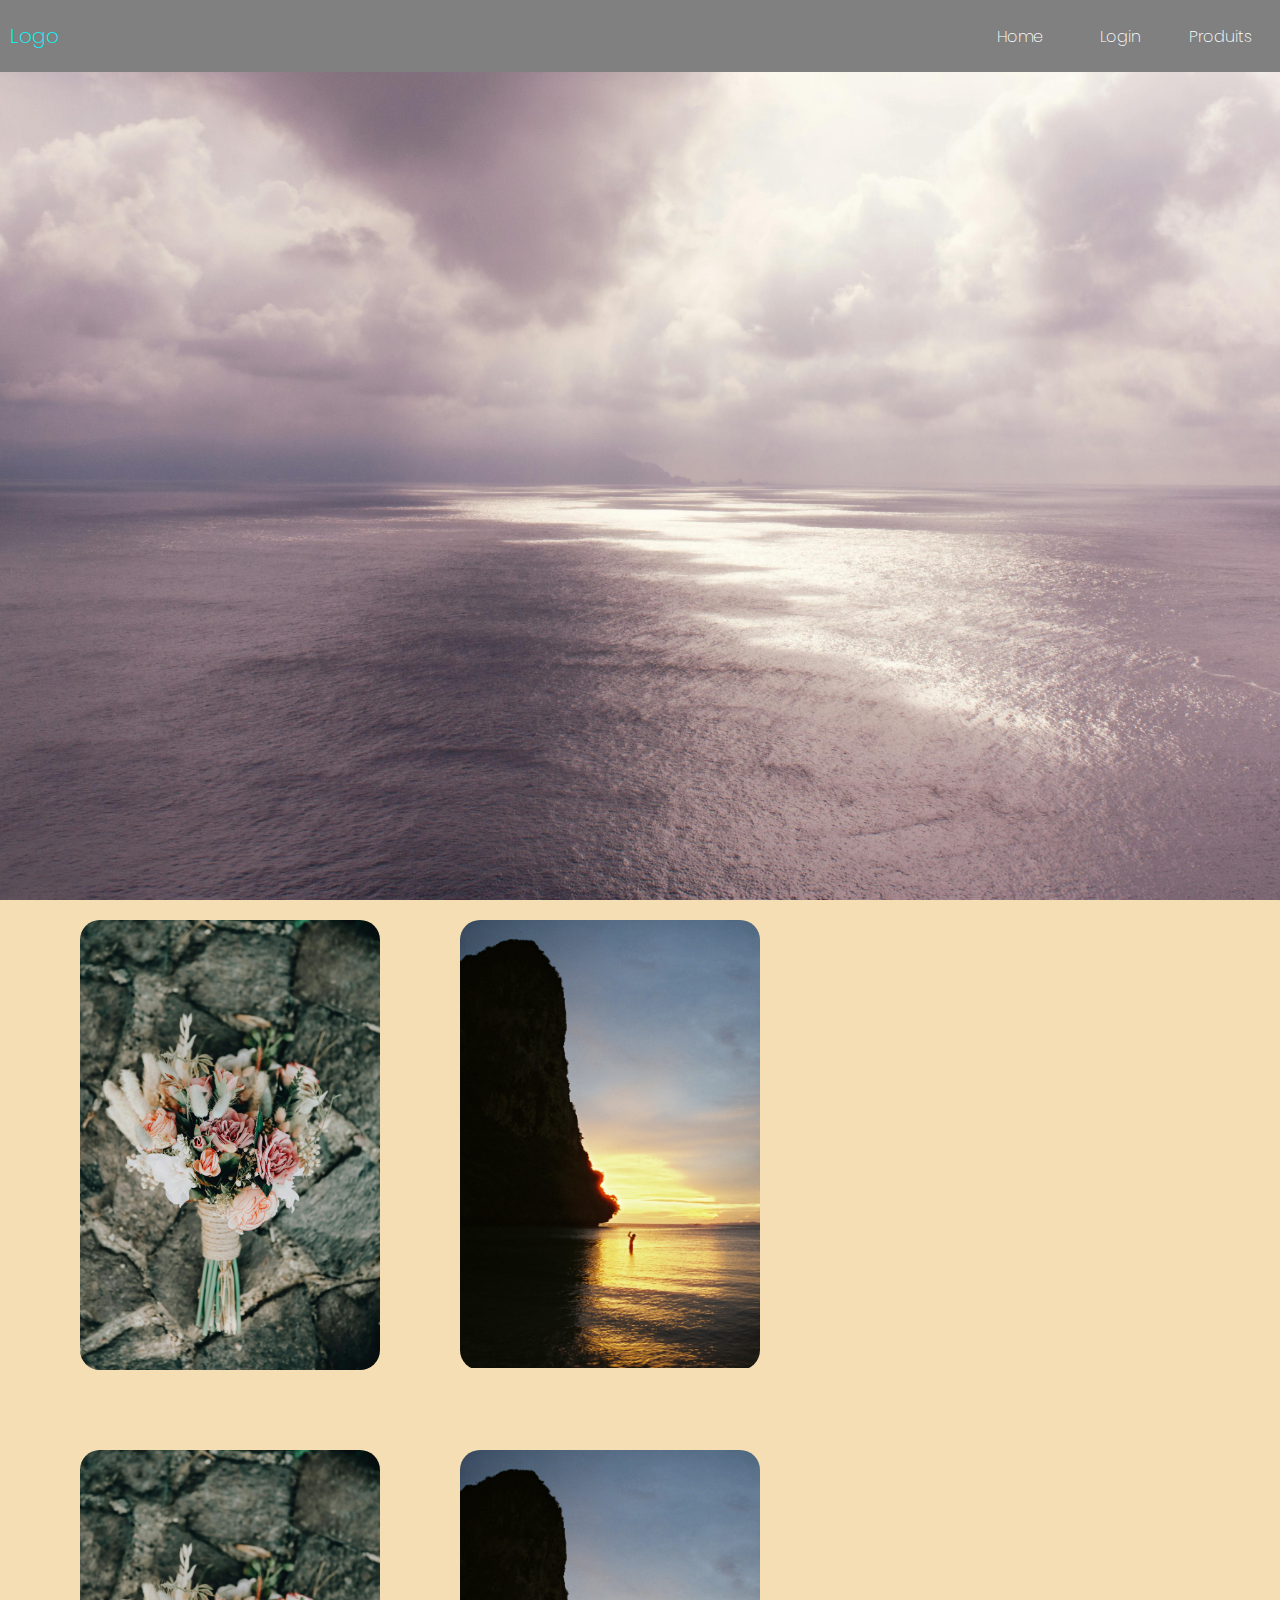
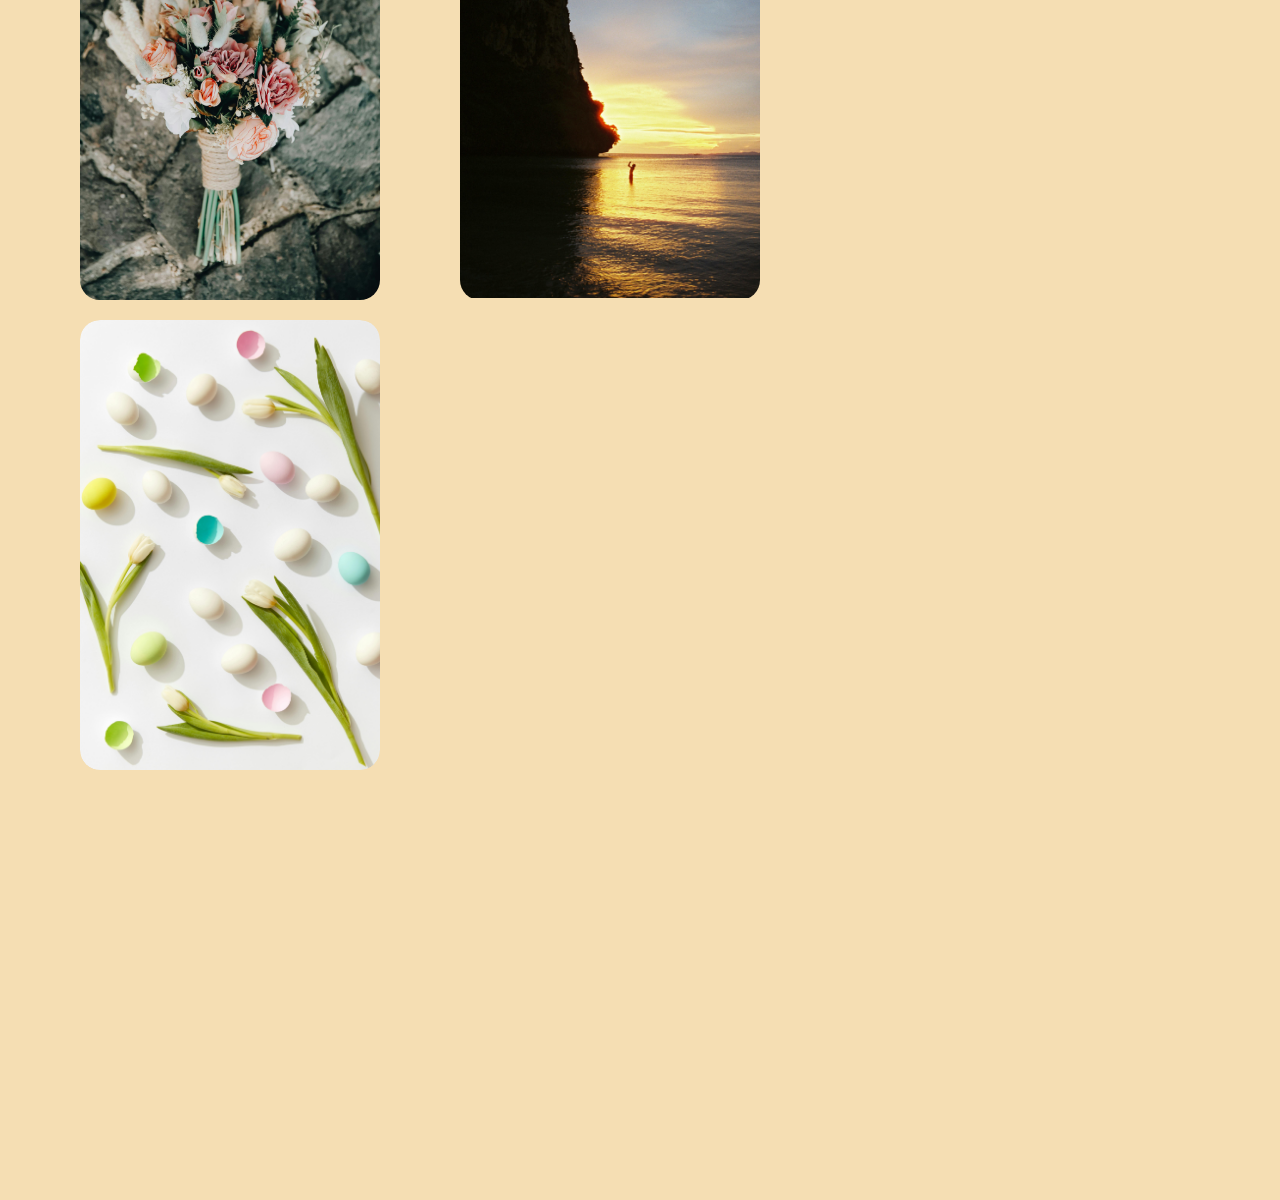
<file: index.html>
<!DOCTYPE html>
<html lang="en">
  <head>
    <meta name="Description" content="qui? quoi? ou?" />
    <meta name="aurthor" content="2024 manoj-kumar gnanavel" />
    <meta charset="UTF-8" />
    <meta name="viewport" content="width=device-width, initial-scale=1.0" />
    <link rel="stylesheet" href="/assets/css/styles.css" />
    <link rel="stylesheet" href="/assets/css/nav.css" />
    <link rel="stylesheet" href="/assets/css/animmation.css">

    <title></title>
    <!-- google fonts -->
    <!-- google analytics -->
  </head>
  <body>
    <header>
      <a href="/index.html">Logo</a>
      <a href="#mobile" aria-label="open navigation"
        ><img src="/assets/img/menu.png" alt=""
      /></a>
      <nav>
        <ul id="mobile">
          <li><a href="#" aria-label="close navigation">Fermer X</a></li>
          <li><a href="">Home</a></li>
          <li><a href="">Login</a></li>
          <li><a href="">Produits</a></li>
          
        </ul>
      </nav>
    </header>
    <section></section>
    <main>
      <section>
        <figure>
          <img src="/assets/img/anim.jpg" alt="" />
  
          <figcaption>
            Lorem ipsum dolor, sit amet consectetur adipisicing elit. Sint
            distinctio facilis, deleniti numquam dolore eum? Aperiam doloribus
            illum numquam rerum asperiores ratione accusantium distinctio quam?
            Repellendus unde totam quos dicta?
          </figcaption>
        </figure>
        <figure>
          <img src="/assets/img/anim1.jpg" alt="" />
  
          <figcaption>
            Lorem ipsum dolor, sit amet consectetur adipisicing elit. Sint
            distinctio facilis, deleniti numquam dolore eum? Aperiam doloribus
            illum numquam rerum asperiores ratione accusantium distinctio quam?
            Repellendus unde totam quos dicta?
          </figcaption>
        </figure>
        <figure>
          <img src="/assets/img/anim.jpg" alt="" />
  
          <figcaption>
            Lorem ipsum dolor, sit amet consectetur adipisicing elit. Sint
            distinctio facilis, deleniti numquam dolore eum? Aperiam doloribus
            illum numquam rerum asperiores ratione accusantium distinctio quam?
            Repellendus unde totam quos dicta?
          </figcaption>
        </figure>
        <figure>
          <img src="/assets/img/anim1.jpg" alt="" />
  
          <figcaption>
            Lorem ipsum dolor, sit amet consectetur adipisicing elit. Sint
            distinctio facilis, deleniti numquam dolore eum? Aperiam doloribus
            illum numquam rerum asperiores ratione accusantium distinctio quam?
            Repellendus unde totam quos dicta?
          </figcaption>
        </figure>
      </section>

      <section>
        <article>
          <figure>
            <img src="/assets/img/anim2.jpg" alt="" />
          </figure>
          <div>
            <h2>Solde</h2>
            <p>
              Lorem ipsum, dolor sit amet consectetur adipisicing elit. Suscipit
              expedita, natus exercitationem libero incidunt odit vero obcaecati
              non?
            </p>
            <a href=""><span></span></a>
          </div>
        </article>
      </section>
    </main>
  </body>
</html>
</file>
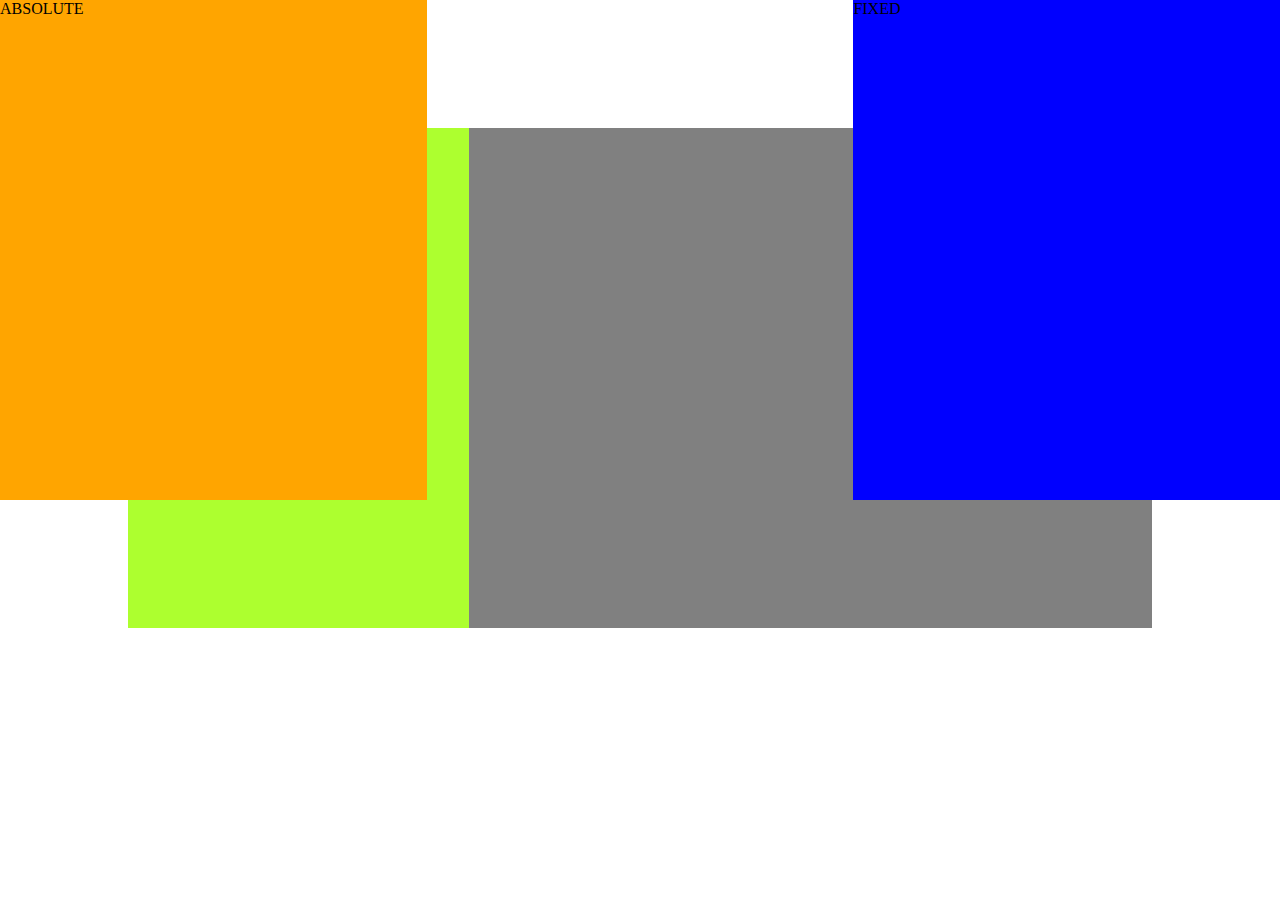
<file: assets/position.html>
<!DOCTYPE html>
<html lang="en">
<head>
    <meta name="aurthor" content="2024 manoj">
    <meta charset="UTF-8">
    <meta name="viewport" content="width=device-width, initial-scale=1.0">
    <title>Document</title>
    <style>
        *{
            margin: 0;
            padding: 0;
        }
        section{
            width: 80%;
            height: 500px;
            background: gray;
            margin: 10% auto;
        }
        article{
            width: 33.33%;
            height: 500px;
        }

        section > article:first-child {
            background: orange;
            position: absolute;
            top: 0;
            left: 0;
            z-index: 2;
        }
        section > article:nth-child(2) {
            background: blue;
            position: fixed;
            top: 0;
            right: 0;
        }
        section > article:last-child {
            background: greenyellow;
            position: relative;
            top: 0;
            right: 0;
        }
    </style>
</head>
<body>
    
    <section>
        <article>ABSOLUTE</article>
        <article>FIXED</article>
        <article>RELATIVE</article>
    </section>
</body>
</html>
</file>
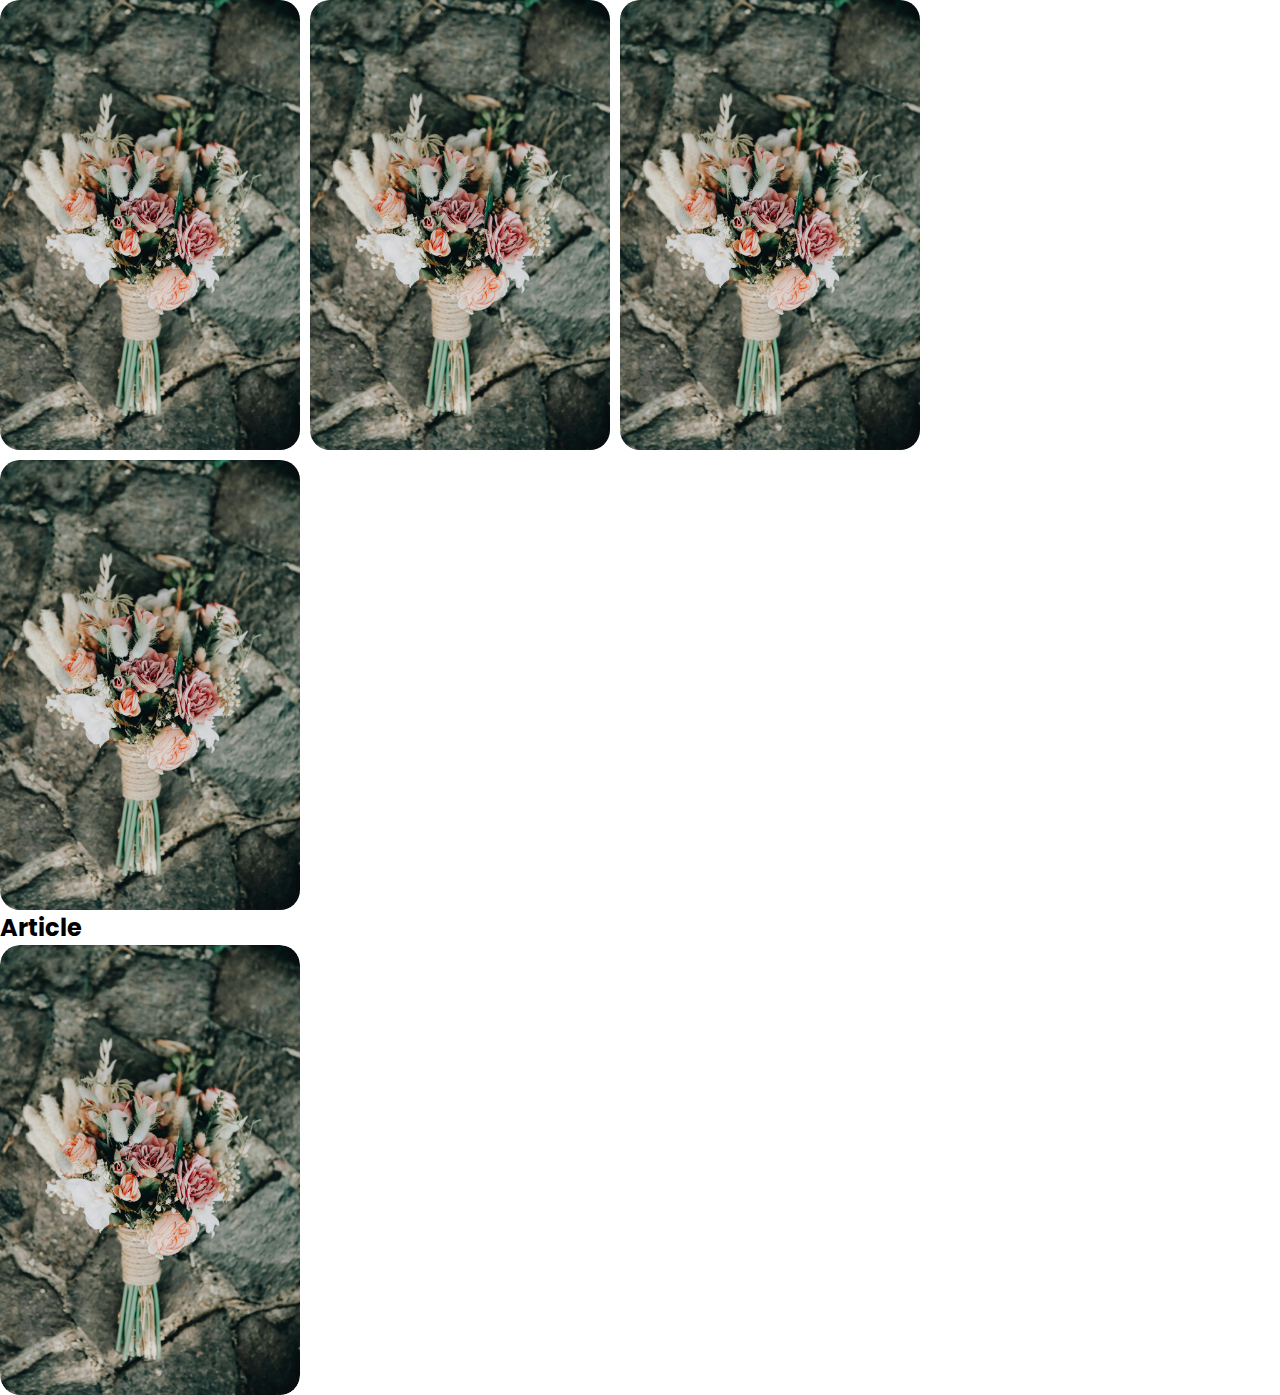
<file: view/animation-image.html>
<!DOCTYPE html>
<html lang="en">
  <head>
    <meta charset="UTF-8" />
    <meta name="viewport" content="width=device-width, initial-scale=1.0" />
    <title>Animation</title>
    <link rel="stylesheet" href="/assets/css/animmation.css" />
  </head>
  <body>
    <!-- version figure -->
    <section>
      <figure>
        <img src="/assets/img/anim.jpg" alt="" />

        <figcaption>
          Lorem ipsum dolor, sit amet consectetur adipisicing elit. Sint
          distinctio facilis, deleniti numquam dolore eum? Aperiam doloribus
          illum numquam rerum asperiores ratione accusantium distinctio quam?
          Repellendus unde totam quos dicta?
        </figcaption>
      </figure>
      <figure>
        <img src="/assets/img/anim.jpg" alt="bouquet de fleurs" />

        <figcaption>
          Lorem ipsum dolor, sit amet consectetur adipisicing elit. Sint
          distinctio facilis, deleniti numquam dolore eum? Aperiam doloribus
          illum numquam rerum asperiores ratione accusantium distinctio quam?
          Repellendus unde totam quos dicta?
        </figcaption>
      </figure>
      <figure>
        <img src="/assets/img/anim.jpg" alt="" />

        <figcaption>
          Lorem ipsum dolor, sit amet consectetur adipisicing elit. Sint
          distinctio facilis, deleniti numquam dolore eum? Aperiam doloribus
          illum numquam rerum asperiores ratione accusantium distinctio quam?
          Repellendus unde totam quos dicta?
        </figcaption>
      </figure>
      <figure>
        <img src="/assets/img/anim.jpg" alt="" />

        <figcaption>
          Lorem ipsum dolor, sit amet consectetur adipisicing elit. Sint
          distinctio facilis, deleniti numquam dolore eum? Aperiam doloribus
          illum numquam rerum asperiores ratione accusantium distinctio quam?
          Repellendus unde totam quos dicta?
        </figcaption>
      </figure>
    </section>

    <!-- version article -->
    <h2>Article</h2>
    <section>
    <article>
      <figure>
        <img src="/assets/img/anim.jpg" alt="" />
      </figure>
      <div>
        <h2>Solde</h2>
        <p>
          Lorem ipsum, dolor sit amet consectetur adipisicing elit. Suscipit
          expedita, natus exercitationem libero incidunt odit vero obcaecati
          non?
        </p>
        <a href=""><span></span></a>
      </div>
    </article>
</section>
  </body>
</html>
</file>
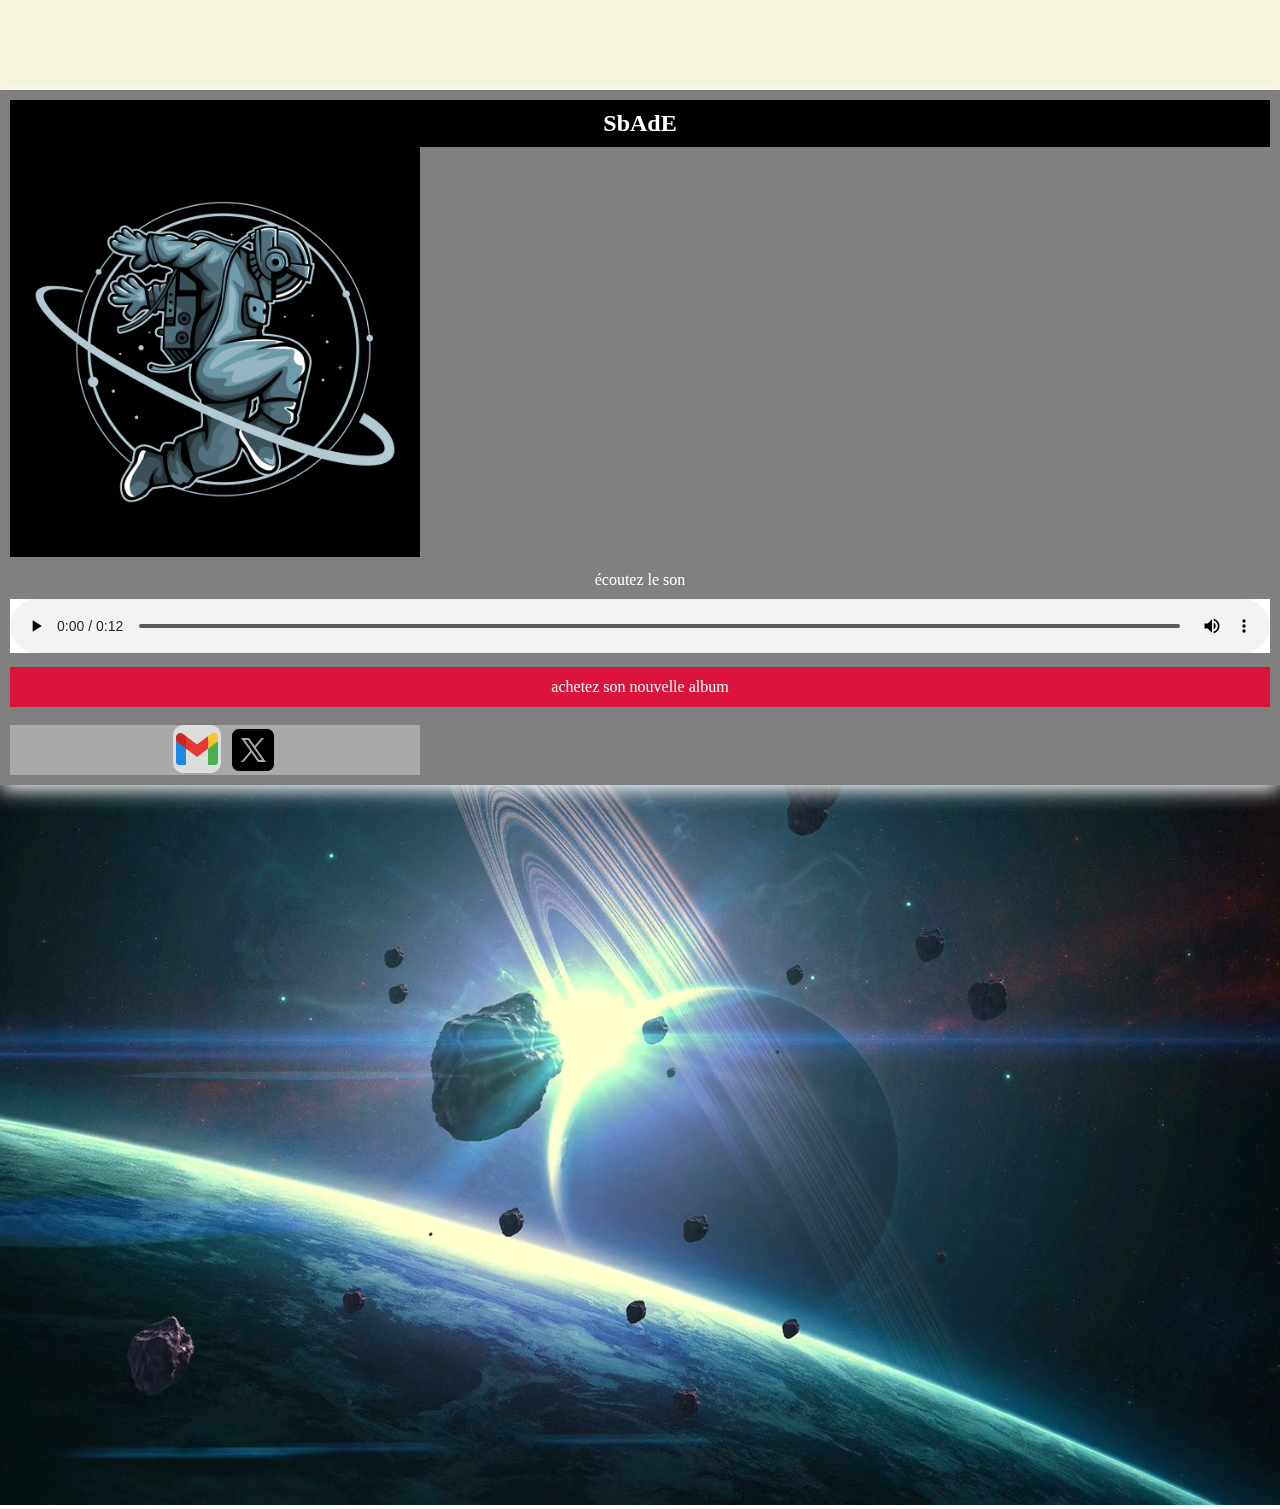
<file: view/article.html>
<!DOCTYPE html>
<html lang="fr">
  <head>
    <title>Article</title>
    <meta charset="UTF-8" />
    <meta name="viewport" content="width=device-width, initial-scale=1.0" />
    <link rel="stylesheet" href="/assets/css/article.css" />
  </head>
  <body>
    <header></header>

    <section>
      <article>
        <header>
          <h2>SbAdE</h2>
        </header>

        <figure>
          <img src="/assets/img/astronaut-7059915_1920.png" alt="2chainz" />
        </figure>
        <p>écoutez le son</p>
        <audio controls>
          <source src="/assets/audio/audio.mp3" type="audio/mp3" />
        </audio>
        <a href="https://www.fnac.com/" target="new">
          <span>achetez son nouvelle album</span>
        </a>
        <footer>
          <ul>
            <li>
              <a href=""><img src="/assets/img/gmail.png" alt="" /></a>
            </li>
            <li>
              <a href=""><img src="/assets/img/twiter.png" alt="" /></a>
            </li>
          </ul>
        </footer>
      </article>
    </section>
    <video autoplay loop preload="metadata" muted>
        <source src="/assets/video/video.mp4" type="video/mp4">
        <source src="/assets/video/video.ogv" type="video/ogv">
        <source src="/assets/video/video.webm" type="video/webm">
    <video>
  </body>
</html>
</file>
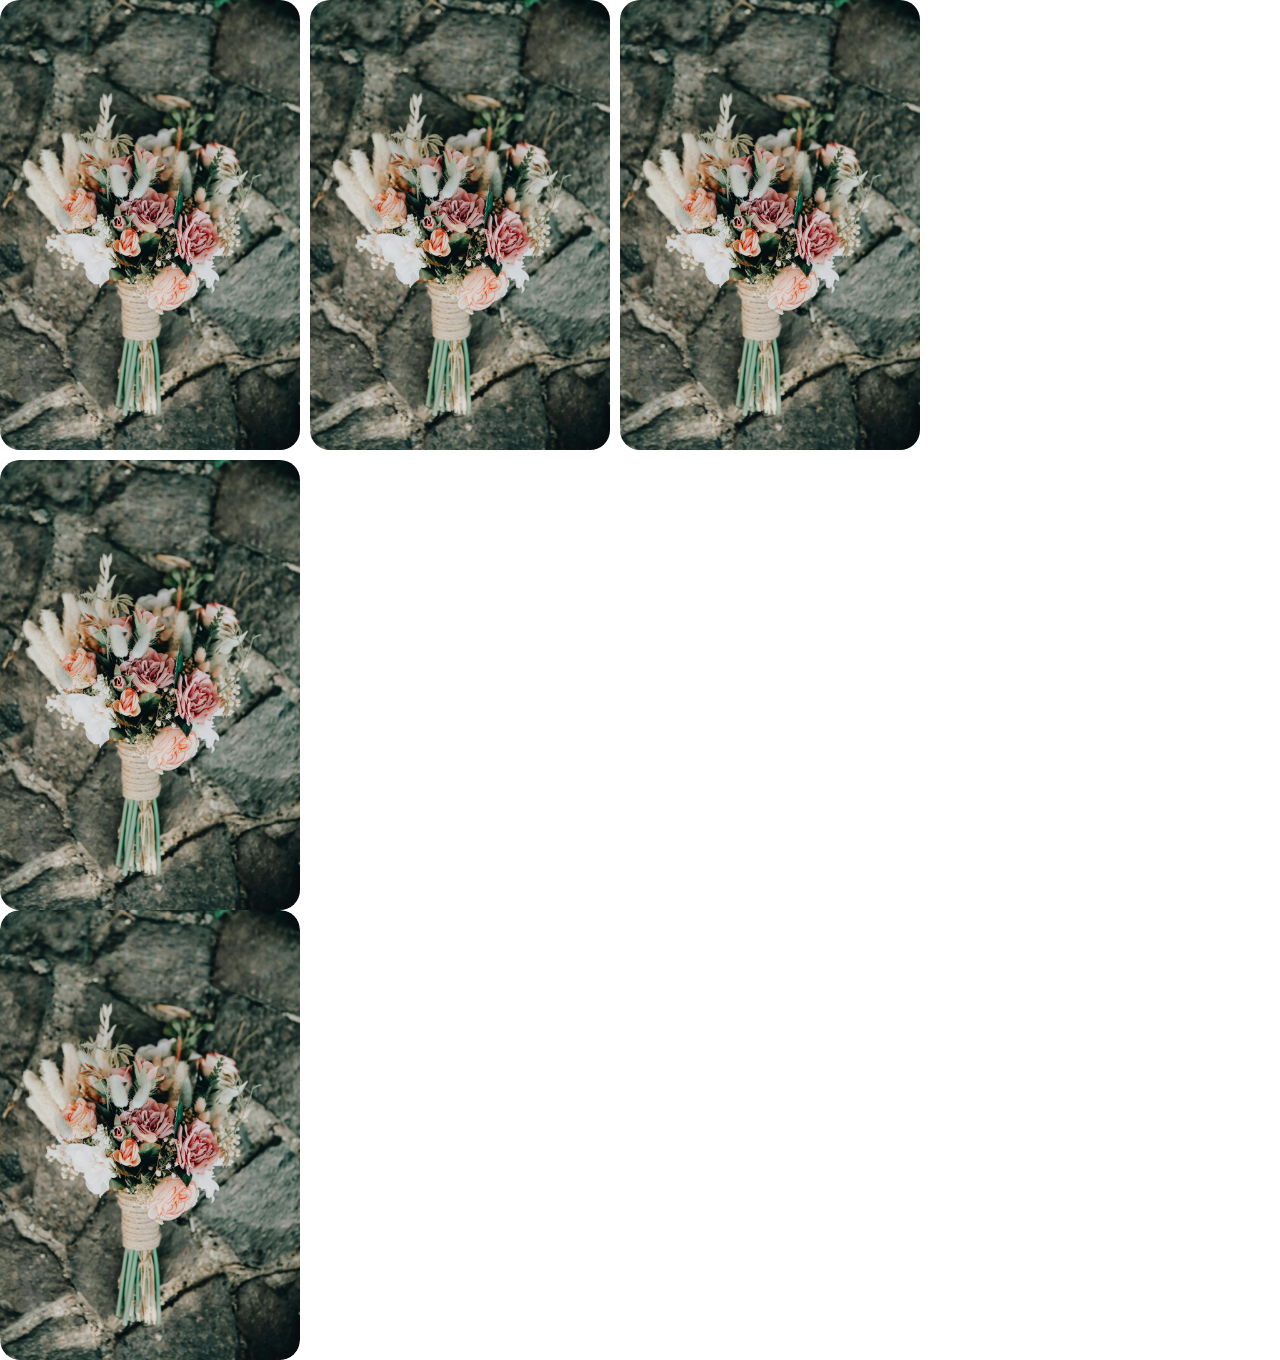
<file: assets/video/animation-image.html>
<!DOCTYPE html>
<html lang="en">
  <head>
    <meta charset="UTF-8" />
    <meta name="viewport" content="width=device-width, initial-scale=1.0" />
    <title>Animation</title>
    <link rel="stylesheet" href="/assets/css/animmation.css" />
  </head>
  <body>
    <!-- version figure -->
    <section>
      <figure>
        <img src="/assets/img/anim.jpg" alt="" />

        <figcaption>
          Lorem ipsum dolor, sit amet consectetur adipisicing elit. Sint
          distinctio facilis, deleniti numquam dolore eum? Aperiam doloribus
          illum numquam rerum asperiores ratione accusantium distinctio quam?
          Repellendus unde totam quos dicta?
        </figcaption>
      </figure>
      <figure>
        <img src="/assets/img/anim.jpg" alt="bouquet de fleurs" />

        <figcaption>
          Lorem ipsum dolor, sit amet consectetur adipisicing elit. Sint
          distinctio facilis, deleniti numquam dolore eum? Aperiam doloribus
          illum numquam rerum asperiores ratione accusantium distinctio quam?
          Repellendus unde totam quos dicta?
        </figcaption>
      </figure>
      <figure>
        <img src="/assets/img/anim.jpg" alt="" />

        <figcaption>
          Lorem ipsum dolor, sit amet consectetur adipisicing elit. Sint
          distinctio facilis, deleniti numquam dolore eum? Aperiam doloribus
          illum numquam rerum asperiores ratione accusantium distinctio quam?
          Repellendus unde totam quos dicta?
        </figcaption>
      </figure>
      <figure>
        <img src="/assets/img/anim.jpg" alt="" />

        <figcaption>
          Lorem ipsum dolor, sit amet consectetur adipisicing elit. Sint
          distinctio facilis, deleniti numquam dolore eum? Aperiam doloribus
          illum numquam rerum asperiores ratione accusantium distinctio quam?
          Repellendus unde totam quos dicta?
        </figcaption>
      </figure>
    </section>

    <!-- version article -->
    <section>
    <article>
      <figure>
        <img src="/assets/img/anim.jpg" alt="" />
      </figure>
      <div>
        <h2>Solde</h2>
        <p>
          Lorem ipsum, dolor sit amet consectetur adipisicing elit. Suscipit
          expedita, natus exercitationem libero incidunt odit vero obcaecati
          non?
        </p>
        <a href=""><span></span></a>
      </div>
    </article>
</section>
  </body>
</html>
</file>
<file: assets/css/styles.css>
@import url("https://fonts.googleapis.com/css2?family=Poppins:ital,wght@0,100;0,200;0,300;0,400;0,500;0,600;0,700;0,800;0,900;1,100;1,200;1,300;1,400;1,500;1,600;1,700;1,800;1,900&display=swap");
* {
    margin: 0;
    padding: 0;
    box-sizing: border-box;
  }
  
  body {
    font-family: "Poppins", sans-serif;
    font-weight: 200;
    font-style: normal;
  }
  :root {
    --j: rgb(0, 0, 0);
    --px: 10px;
    --g: wheat;
  }
@media screen and (min-width: 1024px){
  header + section {
    width: 100vw;
    height: 100vh;
    background: url(../img/slide.jpg) 0 0 no-repeat black;
    background-size: cover;
  }
}

@media screen and (min-width: 980px) and (max-width: 1279px)  {
  header + section {
    width: 100vw;
    height: 100vh;
    background: url(../img/slide2.jpg) 0 0 no-repeat black;
    background-size: cover;
  }
}
@media screen and (min-width: 480px) and (max-width: 979px)  {
  header + section {
    width: 100vw;
    height: 100vh;
    background: url(../img/slide2.jpg) 0 0 no-repeat black;
    background-size: cover;
  }
}
@media screen and (orientation:portrait){
  header + section{
    background: url(/assets/img/slide2.jpg) center center no-repeat fixed;
    background-size: cover;
  }
}
@media screen and (orientation:landscape){
  header + section{
    background: url(/assets/img/slide.jpg) center center no-repeat fixed;
    background-size: cover;
  }
}
  

 main > section{
  display: flex;
    padding-left: 80px;
    align-items: center;
    gap: 80px;
  }

  main {
    background: var(--g);
  }
  
  section {
    flex-wrap: wrap;
    align-items: center;
    min-height: 100vh;
    padding-top: 20px;
  }
  
  
  article {
    flex: 1;
    /* border: 1px solid black; */
  }
  

  main > section:nth-child(2) {
    display: inherit;
  }
</file>
<file: assets/css/nav.css>
@import url("https://fonts.googleapis.com/css2?family=Poppins:ital,wght@0,100;0,200;0,300;0,400;0,500;0,600;0,700;0,800;0,900;1,100;1,200;1,300;1,400;1,500;1,600;1,700;1,800;1,900&display=swap");
* {
    margin: 0;
    padding: 0;
    box-sizing: border-box;
  }
  
  body {
    font-family: "Poppins", sans-serif;
    font-weight: 200;
    font-style: normal;
  }
header {
  background: grey;
  display: flex;
  justify-content: space-between;
  padding: 0 10px;
  align-items: center;
  min-height: 8vh;
  width: 100%;
  position: fixed;
  z-index: 5;
}
header>:first-child{
  color: aqua;
  font-size: 20px;
}

a {
  text-decoration: none;
}

ul {
  list-style: none;
  display: flex;
}

li > a,
header > a {
  color: white;
}

li {
  display: block;
  width: 100px;
  text-align: center;
}

@media screen and (min-width: 769px) {
  header > a:nth-child(2),
  ul > li:first-child {
    display: none;
  }
}

@media screen and (max-width: 768px) {
  #mobile {
    position: fixed;
    flex-direction: column;
    justify-content: space-around;
    background-color: black;
    width: 100%;
    height: 100vh;
    top: 0;
    align-items: center;
  }
  ul > li:first-child > a {
    color: crimson;
  }
  #mobile:not(:target) {
    right: -100%;
    transition: right 1.5s;
  }
  #mobile:target {
    right: 0;
    transition: 0.5s;
  }
  header > a:nth-child(2){
    position: absolute;
    right: 20px;
  }
}
</file>
<file: assets/css/animmation.css>
@import url("https://fonts.googleapis.com/css2?family=Poppins:ital,wght@0,100;0,200;0,300;0,400;0,500;0,600;0,700;0,800;0,900;1,100;1,200;1,300;1,400;1,500;1,600;1,700;1,800;1,900&display=swap");

* {
  margin: 0;
  padding: 0;
  box-sizing: border-box;
}
body {
  font-family: "Poppins", sans-serif;
  font-weight: 200;
  font-style: normal;
}

figure,
article {
  width: 300px;
  height: 450px;
  position: relative;
  cursor: pointer;
  overflow: hidden;
  border-radius: 20px;
}

figure > img {
  max-width: 100%;
  min-width: 100%;
}

figcaption,div {
  width: 300px;
  background: rgba(0, 0, 0, 0.7);
  color: white;
  padding: 10px;
  height: 450px;
  position: absolute;
  top: 450px;
  left: 0;
  transition: 500ms linear;
}

figure:hover > figcaption,
article:hover > div {
  top: 0;
}

section {
  width: 80%;
  display: flex;
  flex-wrap: wrap;
  gap: 10px;
}

a > span::before {
  content: "";
  color: white;
  margin: 10px auto 0;
  border: 1px solid white;
  border-radius: 10px;
  text-decoration: none;
  display: block;
  width: 250px;
  height: 40px;
  text-align: center;
  line-height: 40px;
  animation: manoj  1s ease-in-out infinite;
}

@keyframes manoj {
  0%,
  100% {
    content: "en";
  }

  30% {
    content: "en savoir";
  }

  60%,
  70% {
    content: "en savoir plus";
  }

  80%,90%{
    content: "en savoir plus . .";
  }
}
</file>
<file: assets/css/article.css>
*{
    margin: 0;
    padding: 0;
    box-sizing: border-box;

}

header{
    width: 100%;
    min-height: 10vh;
    background: beige;
    display: flex;
    justify-content: space-between;
    align-items: center;
}


article>header{background: black;
min-height: 5vh;
display: inherit;}

article>p,a{color: white;}

article :is(p,a, h2){color: white;}
h2{
    border:  wavy white;
    text-align: center;
    padding: 10px;

}

section{display: flex;
flex-wrap: wrap;}

article{min-width: 280px;
background: grey;
flex: 1;
filter: drop-shadow(0px 5px 10px white);
padding: 10px ;}

figure{width: 100vh;
filter: grayscale(.7);
transition: 0.5s linear;}

figure>img{
max-width: 100%;
max-height: 100vh;
}

article>p{
    text-align: center;
    margin: 10px 0;
}

audio{
    width: 100%;
    background: rgb(255, 255, 255);
}

article>a{
    width:60 ;
    height: 40px;
    background: rgb(rgb(131, 89, 89), rgb(122, 165, 122), rgb(55, 55, 121));
    text-decoration: none;
    display: block;
    text-align: center;
    line-height: 40px;
    margin-top: 10px;
    background:  crimson;
}

figure>img{
    height: 410px;
    width: 410px;
}


ul{list-style: none;
width: 100px;
position: relative;
}


li{
    display: inline-block;
width: 30px;
height: 30px;
}

article>footer{margin-top: 2vh;}

footer>ul{
    background-color: darkgray;
    height: 50px;
    width: 410px;
    display: flex;
    justify-content: center;
    gap: 25px;
}
footer>ul>li>a>img{
    border-radius: 10px;
}
</file>
